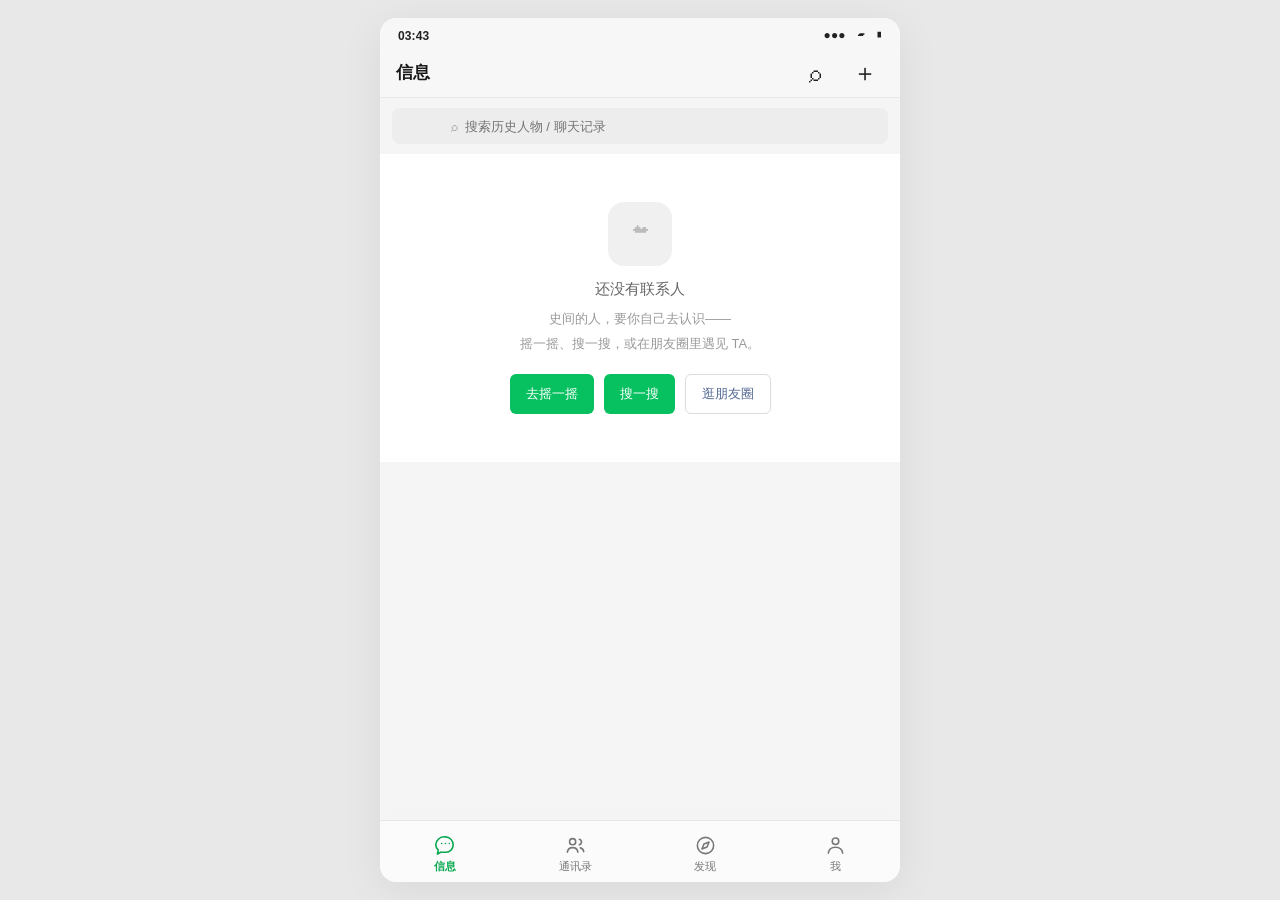
<file: index.html>
<!doctype html>
<html lang="zh-CN">
<head>
<meta charset="utf-8"><meta name="viewport" content="width=device-width,initial-scale=1,maximum-scale=1,user-scalable=no">
<title>史间 · 信息式历史社交</title>
<link rel="stylesheet" href="css/styles.css?v=5.9">
</head>
<body>
<div class="phone">
 <div class="status"><span id="statusTime">19:08</span><span>●●●　▰　▮</span></div>
 <header class="top" id="topbar"><div class="left"><button class="back hidden" id="backBtn">‹</button><h1 id="topTitle">信息</h1></div><div class="right"><button class="top-action" id="topSearch" aria-label="搜索">⌕</button><button class="top-action" id="topPlus" aria-label="更多">＋</button></div></header>
 <section class="page active" id="page-wechat">
  <div class="searchbar" id="chatSearch"><span>⌕ </span><input id="searchChats" placeholder="搜索历史人物 / 聊天记录"></div>
  <div class="list" id="chatList"></div>
 </section>
 <section class="page" id="page-contacts">
  <div class="searchbar"><span>⌕ </span><input id="searchContacts" placeholder="搜索名人"></div>
  <div class="list">
   <div class="row" data-open-person="new"><div class="tool-icon">＋</div><div class="row-main"><div class="row-title">新的朋友 <i class="tab-badge hidden" id="friendRequestBadge"></i></div><div class="row-preview">查看添加申请与时空校验</div></div></div>
   <div class="section-label">跨越千年的通讯录</div>
   <div id="contactList"></div>
  </div>
 </section>
 <section class="page" id="page-discover">
  <div class="list tools-list">
   <div class="row" id="openMoments"><div class="tool-icon" style="background:#e4f1e6;color:#38965c">◉</div><div class="row-main"><div class="row-title">朋友圈 <span style="color:#aaa">›</span></div><div class="row-preview">拖动时间轴，或按播放键穿越</div></div></div>
   <div class="row" id="openShake"><div class="tool-icon" style="background:#f4ead6;color:#a17d3e">↔</div><div class="row-main"><div class="row-title">摇一摇 <span style="color:#aaa">›</span></div></div></div>
   <div class="row" id="openNearby"><div class="tool-icon" style="background:#e9e4f4;color:#7560a8">◎</div><div class="row-main"><div class="row-title">附近 <span style="color:#aaa">›</span></div><div class="row-preview">在这片土地上遇见故人</div></div></div>
  </div>
 </section>
 <section class="page" id="page-me">
  <div class="contact-head"><div class="avatar av-me" id="meAvatar">佚</div><div class="me-identity"><h2 id="meTitle">穿越者</h2><p id="meSub">未登录</p></div><button class="me-auth-button" id="meAuthButton">注册/登录</button></div>
  <div class="list" style="margin-top:10px">
   <div class="row" id="meLogin"><div class="tool-icon">✎</div><div class="row-main"><div class="row-title">编辑资料 <span style="color:#aaa">›</span></div><div class="row-preview">修改昵称、头像和个性签名</div></div></div>
   <div class="row" id="translationSetting"><div class="tool-icon">译</div><div class="row-main"><div class="row-title">自动翻译</div><div class="row-preview">朋友圈译文默认展开，地点显示古今对应名称</div></div><label class="switch"><input id="autoTranslateToggle" type="checkbox"><span></span></label></div>
   <div class="row" id="meAbout"><div class="tool-icon">ⓘ</div><div class="row-main"><div class="row-title">关于史间 <span style="color:#aaa">›</span></div><div class="row-preview">史料、演绎与想象力的边界</div></div></div>
  </div>
 </section>
 <section class="page" id="page-profile-edit">
  <div class="tool-detail login-panel" style="margin-top:0"><h3>编辑资料</h3><label>账号 ID（用于登录，不可修改）</label><input id="profileAccountId" readonly><label>昵称（用于剧情和“我”页面展示）</label><input id="profileName" maxlength="20"><label>头像</label><input id="profileAvatar" maxlength="2" placeholder="输入一个字"><label>个性签名</label><input id="profileSignature" maxlength="60"><button class="primary" id="profileSave">保存</button></div>
 </section>
 <section class="page" id="page-login">
  <div class="tool-detail login-panel" style="margin-top:0"><h3>登录史间</h3><p class="login-note">使用自定义用户名和密码，不需要邮箱。</p><label>用户名</label><input id="authUsername" autocomplete="username" placeholder="3—32 位字母、数字或下划线"><label>密码</label><input id="authPassword" type="password" autocomplete="current-password" placeholder="至少 6 位"><button class="primary" id="authSubmit">登录</button><div class="login-hint">未注册将自动注册并登录</div><div class="hint" id="authStatus">当前未登录</div></div>
 </section>
 <section class="page" id="page-moments">
  <div class="moments-cover"><div><div class="cover-title">朋友圈</div><div class="cover-sub" id="momentsCoverSub">北宋 · 元丰五年 · 1082</div></div><div class="cover-right" id="momentsCoverAvatar">佚</div></div>
  <div class="era-chips" id="eraChips"></div>
  <div class="date-strip" id="momentBar">
   <button id="stationPrev" class="rail-step" aria-label="上一站" title="上一站">‹</button>
   <button id="momentPlay" class="play-btn" title="20 秒内纵览各朝代代表朋友圈">▶ 20秒纵览</button>
   <button id="stationNext" class="rail-step" aria-label="下一站" title="下一站">›</button>
   <span id="momentDateLabel">1082 年 · 北宋</span>
   <button id="momentPickDate">选日期</button>
  </div>
  <div class="time-rail" id="timeRail"><div class="rail-window"><div class="rail-track"></div><div class="rail-playhead"></div></div><div class="rail-hint">圆点＝朋友圈或史实驿站 · 纵览只播朋友圈代表点</div></div>
  <div class="moment-list" id="momentsList"></div>
 </section>
 <section class="page" id="page-timeline">
  <div class="tool-detail" style="margin-top:0"><h3>历史年轮</h3><p style="margin:0;color:#888;font-size:13px">先选一个时代，再挑个日子；也可以回到朋友圈直接拖动时间轴或按播放。</p><div class="field"><label>时代</label><select id="timelineEra"></select></div><div class="field"><label>年份</label><select id="timelineYear"></select></div><div class="field"><label>月份</label><select id="timelineMonth"></select></div><div class="field"><label>日期</label><select id="timelineDay"></select></div><button class="primary" id="applyTimeline">穿越到这里</button></div>
  <div class="tool-detail" id="timelineEvents"></div>
 </section>
 <section class="page" id="page-person">
  <div class="contact-head"><div class="avatar av-su" id="personAvatar">苏</div><div><h2 id="personName">苏轼</h2><p id="personMeta">文人 · 黄州（演示资料）</p></div></div>
  <div class="contact-actions"><button id="personMessage">发消息</button><button id="personAdd">添加到通讯录</button></div>
  <div class="profile-moments"><button class="secondary" id="personMoments" style="width:100%">查看对方的朋友圈　›</button></div>
  <div class="profile-block"><div class="profile-line"><span>人物简介</span><span id="personBio">北宋文人，黄州时期留下大量作品。</span></div><div class="profile-line"><span>关系</span><span id="personRelations">友人：黄庭坚、佛印（需核验具体时间）</span></div><div class="profile-line"><span>时空状态</span><span id="personStatus">当前日期下待核验</span></div><div class="profile-line"><span>资料来源</span><span id="personBooks">演示档案</span></div></div>
 </section>
 <section class="page" id="page-profilemoments">
  <div class="moments-cover"><div><div class="cover-title" id="profileMomentsTitle">个人朋友圈</div><div class="cover-sub" id="profileMomentsSub">TA 留在各个年份的动态</div></div></div>
  <div class="moment-list" id="profileMomentsList"></div>
</section>
 <section class="page" id="page-chat">
  <div class="fanfic-bar" id="fanficBar"></div>
  <div class="chat-body" id="chatBody"></div>
  <div class="chat-compose"><button class="secondary" id="chatMore">＋</button><input id="chatText" placeholder="输入消息……"><button id="chatSend">发送</button></div>
 <div class="more-sheet hidden" id="moreSheet">
  <button class="more-item" id="moreCall"><span class="mi">✦</span><span>时空连线<small>剧情 · 视频通话</small></span></button>
  <button class="more-item" id="morePat"><span class="mi">☺</span><span>拍一拍<small>打个招呼</small></span></button>
 </div>
 <div class="call-picker hidden" id="callPicker">
  <div class="cp-head"><div class="avatar" id="cpAvatar">项</div><div class="cp-title"><b id="cpName">项羽</b><span id="cpSub">时空连线 · 0/4</span></div><button class="cp-close" id="cpClose">✕</button></div>
  <div class="cp-list" id="cpList"></div>
 </div>
 <div class="call-overlay hidden" id="callOverlay">
  <div class="co-video" id="coVideo">
   <div class="co-bg" id="coBg"></div>
   <button class="co-auto" id="coAuto" aria-label="自动播放开关">自动播放：开</button>
   <button class="co-voice" id="coVoice" aria-label="语音朗读开关">🔇</button>
   <div class="co-fig"><div class="call-avatar" id="coAvatar">项</div><div class="call-shadow"></div></div>
   <div class="co-status"><span class="dot"></span><span id="coStatus">呼叫中…</span></div>
   <button class="co-hangup hidden" id="coHangup">挂断</button>
   <button class="co-accept" id="coAccept"><span>✦</span>接听</button>
  </div>
  <div class="co-subs">
   <div class="co-speaker" id="coSpeaker"></div>
   <div class="co-line" id="coLine"></div>
   <div class="co-choices" id="coChoices"></div>
   <div class="co-actions" id="coActions"></div>
   <button class="co-review" id="coReview">回顾剧情</button>
   <div class="co-hint" id="coHint">点击屏幕继续</div>
  </div>
 </div>
 </section>
 <section class="page" id="page-translator">
  <div class="tool-detail" style="margin-top:0"><h3>翻译</h3><p style="font-size:12px;color:#999;margin-top:-3px">不只是翻译——是替他把没说出口的心思，用今天的话讲白。</p><div class="field"><label>文言文 / 古人动态</label><textarea id="translateInput">人生如逆旅，我亦是行人。</textarea></div><button class="primary" id="translateBtn">翻译一下</button><div id="translateOutput" class="tool-detail hidden" style="margin:14px 0 0;background:#fff7e8"></div><div class="hint">译文来自本地对照表（data/translations.js）；接入 AI Agent 后可整句动态翻译。</div></div>
 </section>
 <section class="page" id="page-add">
  <div class="tool-detail" style="margin-top:0"><h3>添加名人</h3><p style="font-size:13px;color:#888">想认识谁？先提交申请，再检查 TA 是否活在这个时空。</p><div class="field"><label>人物姓名</label><input id="addName" placeholder="例如：欧阳修"></div><div class="field"><label>希望出现的年份</label><input id="addYear" value="1082"></div><div class="field"><label>为什么想添加 TA？</label><textarea id="addReason" placeholder="想看他发动态，或者想跟他聊聊……"></textarea></div><button class="primary" id="submitAdd">提交好友申请</button><div id="addResult" class="hint"></div></div>
 </section>
 <section class="page" id="page-newfriends"><div class="tool-detail" style="margin-top:0"><h3>新的朋友</h3><div id="requests"><p style="font-size:13px;color:#999">暂时没有新的好友申请。</p></div></div></section>
 <section class="page" id="page-shake"><div class="shake-panel"><div class="shake-circle">↔</div><h2 style="font-size:20px;font-weight:500;margin:0 0 8px">摇一摇，遇见同一时空的人</h2><p style="font-size:13px;color:#999;line-height:1.8;max-width:270px">只会遇见当前年份在世的人。也许是一位旧友，也许什么都不会发生。</p><button class="primary" id="shakeNow" style="margin-top:14px;padding:12px 30px">摇一摇</button><div id="shakeResult" style="margin-top:18px;font-size:14px"></div></div></section>
 <section class="page" id="page-nearby"><div class="nearby-head"><div class="nearby-selects"><select id="nearbyProvince"><option value="河南省">河南省</option><option value="陕西省">陕西省</option><option value="山东省">山东省</option><option value="江苏省">江苏省</option><option value="浙江省">浙江省</option></select><select id="nearbyCity"><option value="洛阳市">洛阳市</option></select><select id="nearbyDistrict"><option value="洛龙区">洛龙区</option></select></div><button id="nearbyFilterButton">筛选</button></div><div class="nearby-meta" id="nearbyMeta">按朋友圈当前年份 · 公元 1082 年</div><div class="nearby-map" id="nearbyMap"><div class="nearby-center">你</div><div class="nearby-orbit orbit-a"></div><div class="nearby-orbit orbit-b"></div><div id="nearbyNodes"></div></div><button class="primary nearby-search" id="nearbySearch">搜寻</button><div class="nearby-hint" id="nearbyHint">请选择省、市、区后搜寻附近人物</div></section>
 <div class="nearby-filter-modal hidden" id="nearbyFilterModal"><div class="nearby-filter-card"><h3>附近人物筛选</h3><label>时间范围<select id="nearbyTimeFilter"><option value="current">当前朋友圈年份</option><option value="around">前后十年</option><option value="all">不限制年份</option></select></label><label>地点关系<select id="nearbyRelationFilter"><option value="all">全部关系</option><option value="birth">出生地/籍贯</option><option value="residence">长期居住/任职</option><option value="travel">游历/事件</option></select></label><div class="nearby-filter-actions"><button class="secondary" id="nearbyFilterReset">重置</button><button class="primary" id="nearbyFilterApply">应用筛选</button></div></div></div>
 <section class="page" id="page-about"><div class="tool-detail" style="margin-top:0"><h3>关于史间</h3><p>史间是一个历史社交网络概念原型。它用微信式界面承载历史人物动态、聊天与互动剧情。</p><p>《史记》相关动态与大事依据中华书局点校本通行文本整理；北宋部分为演绎演示。系年凡例在每条动态下方标注：<b>原文系年</b>（史有明文）、<b>传统系年</b>（学界通行说法）、<b>演绎</b>（创作）。</p><p>数据与界面完全分离：内容在 <b>data/</b> 目录（人物、动态、大事、对话、白话对照），界面在 index.html 与 js/。数据层提供统一适配器接口（js/store.js 的 useAdapter），未来可无缝接入 AI Agent 动态生成内容。</p></div></section>
 <nav class="tabbar" id="tabbar">
  <button class="tab active" data-tab="wechat"><span class="ico"><svg viewBox="0 0 24 24" aria-hidden="true"><path d="M20 11.5a7.5 7.5 0 0 1-7.5 7.5H7l-3.5 2 1-4.1A7.4 7.4 0 0 1 4.5 5.5 8.2 8.2 0 0 1 12 3c4.4 0 8 3.8 8 8.5Z"/><path d="M8 10h.01M12 10h.01M16 10h.01" stroke-linecap="round"/></svg></span><span>信息<i class="tab-badge hidden" id="wechatUnreadBadge"></i></button>
  <button class="tab" data-tab="contacts"><span class="ico"><svg viewBox="0 0 24 24" aria-hidden="true"><circle cx="9" cy="8" r="3.2"/><path d="M3.5 19c.4-3.1 2.4-4.8 5.5-4.8s5.1 1.7 5.5 4.8M16 5.5a3 3 0 0 1 0 5.8M17 14.5c2.1.4 3.3 1.9 3.6 4" stroke-linecap="round"/></svg></span><span>通讯录</span></button>
  <button class="tab" data-tab="discover"><span class="ico"><svg viewBox="0 0 24 24" aria-hidden="true"><circle cx="12" cy="12" r="8.5"/><path d="m15.7 8.3-2.1 5.3-5.3 2.1 2.1-5.3 5.3-2.1Z" stroke-linejoin="round"/></svg></span><span>发现</span></button>
  <button class="tab" data-tab="me"><span class="ico"><svg viewBox="0 0 24 24" aria-hidden="true"><circle cx="12" cy="7.5" r="3.4"/><path d="M4.5 20c.5-4 3.1-6.1 7.5-6.1s7 2.1 7.5 6.1" stroke-linecap="round"/></svg></span><span>我</span></button>
 </nav>
</div>
<div class="toast" id="toast"></div>
<script src="data/meta.js?v=5.4"></script>
<script src="data/people.js?v=6.1"></script>
<script src="data/locations.js?v=3"></script>
<script src="data/character_responses.js?v=3"></script>
<script src="data/moments.js?v=6.2"></script>
<script src="data/events.js?v=5.3"></script>
<script src="data/chats.js?v=6.1"></script>
<script src="data/translations.js?v=6.2"></script>
<script src="data/storycalls.js?v=6.8"></script>
<script src="data/fanfics.js?v=5.3"></script>
<script src="js/store.js?v=5.7"></script>
<script src="js/timeline.js?v=5.3"></script>
<script src="js/voice.js?v=5.3"></script>
<div class="confirm-modal hidden" id="logoutModal" style="display:none" role="dialog" aria-modal="true" aria-labelledby="logoutTitle"><div class="confirm-card"><h3 id="logoutTitle">退出登录</h3><p>确定退出当前账号吗？</p><div class="confirm-actions"><button class="secondary" id="logoutCancel">取消</button><button class="danger" id="logoutConfirm">退出</button></div></div></div>
<div class="confirm-modal hidden" id="deleteFriendModal" style="display:none" role="dialog" aria-modal="true" aria-labelledby="deleteFriendTitle"><div class="confirm-card"><h3 id="deleteFriendTitle">删除好友</h3><p>确定删除好友“<span id="deleteFriendName"></span>”吗？删除后需要重新申请才能恢复好友关系。</p><div class="confirm-actions"><button class="secondary" id="deleteFriendCancel">取消</button><button class="danger" id="deleteFriendConfirm">删除</button></div></div></div>
<script src="js/auth.js?v=3"></script>
<script src="js/app.js?v=6.4"></script>
</body></html>
</file>
<file: css/styles.css>
:root{--green:#07c160;--bg:#ededed;--text:#191919;--sub:#999;--line:#e7e7e7;--white:#fff;--nav:#f7f7f7}
*{box-sizing:border-box}body{margin:0;background:#e5e5e5;color:var(--text);font-family:-apple-system,BlinkMacSystemFont,"Helvetica Neue","PingFang SC","Microsoft YaHei",sans-serif}button,input,textarea{font:inherit}button{cursor:pointer;border:0}
.phone{width:100%;max-width:520px;height:100dvh;background:var(--bg);margin:0 auto;position:relative;box-shadow:0 0 40px #00012;overflow:hidden;display:flex;flex-direction:column}
.status{height:28px;padding:5px 16px 0;background:#ededed;font-size:12px;display:flex;justify-content:space-between;align-items:center;flex:none}
.top{height:48px;background:#ededed;display:flex;align-items:center;justify-content:space-between;padding:0 15px;border-bottom:1px solid #ddd;position:relative;flex:none;z-index:5}
.top h1{font-size:17px;font-weight:600;margin:0}.top .top-action{background:transparent;font-size:24px;padding:0 2px;color:#202020}.top .back{font-size:22px;background:transparent;padding:0 8px 0 0}.top .left,.top .right{display:flex;align-items:center;gap:12px}
.page{display:none;flex:1;min-height:0;overflow-y:auto;background:#f5f5f5}.page.active{display:block}.tabbar{flex:none;height:62px;background:#fafafa;border-top:1px solid #d7d7d7;display:grid;grid-template-columns:repeat(4,1fr);z-index:10;padding-bottom:env(safe-area-inset-bottom)}
.tab{background:transparent;display:flex;flex-direction:column;align-items:center;justify-content:center;gap:3px;color:#666;font-size:10px}.tab .ico{font-size:22px;line-height:23px;filter:grayscale(1)}.tab.active{color:var(--green)}.tab.active .ico{filter:none}
.list{background:#fff}.row{display:flex;align-items:center;gap:11px;padding:11px 14px;background:#fff;min-height:70px;position:relative}.row:after{content:"";height:1px;background:var(--line);position:absolute;bottom:0;left:72px;right:0}.row:last-child:after{display:none}.avatar{width:48px;height:48px;flex:0 0 48px;border-radius:5px;background:#e8dfd0;color:#6a563c;display:grid;place-items:center;font-size:21px;font-weight:600;position:relative}.avatar.round{border-radius:50%}
.av-su{background:#e6dcc8;color:#78613d}.av-huang{background:#dce9df;color:#547960}.av-wang{background:#eadbd5;color:#8c6154}.av-li{background:#e0e2f0;color:#626991}.av-me{background:#d9e7e9;color:#527a80}
.av-zhu{background:#dfe3ea;color:#4f5b7a}.av-tao{background:#e8e4d2;color:#6e6a42}.av-libai{background:#eae2e6;color:#7a5566}.av-dufu{background:#e2ddd6;color:#6b5f50}
.av-guanzhong{background:#dde8dc;color:#496d4e}.av-yanying{background:#ede2cf;color:#775c36}.av-sunwu{background:#dce2df;color:#496158}.av-wuqi{background:#e4d9d5;color:#7a4f43}.av-qinshihuang{background:#ddd9d1;color:#4d4941}.av-weiqing{background:#d9e4ea;color:#436577}.av-banchao{background:#e2dfd2;color:#68603e}.av-banzhao{background:#e8dce5;color:#75536b}.av-caiwenji{background:#e8e1d4;color:#735f42}.av-caocao{background:#dcdde4;color:#4d526b}.av-xiean{background:#e1e7df;color:#536950}.av-simaguang{background:#e5dfd6;color:#695a49}
.row-main{flex:1;min-width:0;align-self:stretch;display:flex;flex-direction:column;justify-content:center}.row-title{font-size:16px;display:flex;justify-content:space-between;align-items:center;gap:8px}.row-preview{font-size:13px;color:#999;white-space:nowrap;overflow:hidden;text-overflow:ellipsis;margin-top:6px}.row-time{font-size:10px;color:#b2b2b2;font-weight:400;white-space:nowrap}.section-label{padding:7px 15px;background:#f5f5f5;color:#888;font-size:12px}
.searchbar{margin:9px 12px;padding:8px;border-radius:5px;background:#fff;color:#999;text-align:center;font-size:13px}.searchbar input{border:0;background:transparent;text-align:center;outline:0;width:75%;font-size:13px}
.contact-head{padding:20px 16px;background:#fff;display:flex;gap:14px;align-items:center}.contact-head .avatar{width:66px;height:66px;flex-basis:66px;font-size:28px}.contact-head h2{font-size:20px;margin:0 0 8px}.contact-head p{margin:0;color:#999;font-size:12px}.contact-actions{display:grid;grid-template-columns:1fr 1fr;gap:1px;background:#eee;margin-top:10px}.contact-actions button{padding:15px;background:#fff;color:#333;font-size:14px}.contact-actions button:first-child{color:var(--green)}
.profile-block{margin-top:10px;background:#fff;padding:15px;font-size:14px}.profile-line{display:flex;justify-content:space-between;gap:12px;padding:8px 0}.profile-line span:last-child{color:#999;text-align:right}
.moments-cover{height:220px;background:linear-gradient(135deg,#2a3542,#56616b);position:relative;color:#fff;display:flex;align-items:flex-end;padding:18px}.moments-cover:before{content:"";position:absolute;inset:0;background:radial-gradient(circle at 75% 15%,#d4c09b30,transparent 38%),linear-gradient(0deg,#121820b0,transparent)}.cover-title{position:relative;font-size:20px;font-weight:600;letter-spacing:1px}.cover-sub{position:relative;font-size:11px;color:#e1e1e1;margin-top:5px}.cover-right{position:absolute;right:18px;bottom:-24px;width:60px;height:60px;border:3px solid #fff;border-radius:6px;background:#dce8e3;color:#51775e;display:grid;place-items:center;font-size:25px;font-weight:bold;z-index:2}
.moment-list{padding-top:35px;background:#fff}.moment{display:flex;gap:11px;padding:16px 14px 17px;border-bottom:1px solid #f0f0f0}.moment .avatar{width:42px;height:42px;flex-basis:42px;font-size:18px}.moment-body{flex:1;min-width:0}.moment-name{font-size:15px;color:#576b95;font-weight:600}.moment-text{font-size:14px;line-height:1.75;margin:7px 0;color:#222;white-space:pre-wrap}.moment-note{font-size:11px;color:#aaa;line-height:1.6;background:#f7f7f7;padding:7px 9px;border-radius:3px}.moment-bottom{display:flex;justify-content:space-between;align-items:center;margin-top:10px;color:#aaa;font-size:11px}.moment-actions{background:#f4f4f5;color:#576b95;border-radius:3px;padding:5px 8px;font-size:12px}.os{display:none;background:#fff7e8;border:1px solid #f0e2c4;padding:10px;margin-top:8px;border-radius:4px;font-size:12px;line-height:1.7;color:#6d5d43}.os.show{display:block}.comments{display:none;background:#f7f7f7;margin-top:8px;padding:9px;font-size:12px;line-height:1.8;color:#576b95}.comments.show{display:block}.comment-line{padding:2px 0;cursor:pointer}.comment-line .comment-author{font-weight:600;color:#576b95}.comment-like{float:right;background:transparent;color:#576b95;font-size:12px;padding:0 4px}.comment-form{display:flex;gap:6px;margin-top:8px}.comment-form input{min-width:0;flex:1;border:1px solid #e1e1e1;background:white;padding:7px;border-radius:3px;font-size:12px}.comment-form button{background:#e6f5eb;color:#249653;border-radius:3px;padding:6px 9px;font-size:12px}.profile-moments{margin-top:10px;background:#fff;padding:14px}.moment-avatar{cursor:pointer}.system-note{font-size:11px;color:#999;text-align:center;margin:12px auto;padding:6px 10px;max-width:90%;line-height:1.6}.shake-panel{min-height:100%;background:#f5f5f5;display:flex;flex-direction:column;align-items:center;justify-content:center;padding:24px;text-align:center}.shake-circle{width:150px;height:150px;border-radius:50%;background:#e4f1e6;color:#2ca35c;display:grid;place-items:center;font-size:58px;margin-bottom:22px;border:1px solid #cde8d5}.profile-link{color:#576b95;cursor:pointer}
.date-strip{background:#fff;padding:13px 12px;display:flex;align-items:center;gap:8px;overflow:auto;border-bottom:1px solid #eee}.date-strip button{flex:0 0 auto;background:#f4f4f4;color:#777;padding:8px 10px;border-radius:4px;font-size:12px}.date-strip button.active{background:#e4f6eb;color:#07a84e}
.chat-header-person{display:flex;align-items:center;gap:9px}.chat-header-person .avatar{width:34px;height:34px;flex-basis:34px;font-size:15px}.chat-body{padding:15px;flex:1;min-height:0;overflow-y:auto;background:#ededed}.chat-time{text-align:center;color:#aaa;font-size:11px;margin:6px 0 17px}.msg{display:flex;gap:8px;margin:14px 0;align-items:flex-start}.msg.me{flex-direction:row-reverse}.msg .avatar{width:38px;height:38px;flex-basis:38px;font-size:16px}.bubble{background:#fff;padding:10px 11px;border-radius:4px;max-width:78%;font-size:14px;line-height:1.7;position:relative;white-space:pre-wrap;overflow-wrap:anywhere}.msg.me .bubble{background:#95ec69}.bubble:before{content:"";position:absolute;left:-5px;top:12px;border-width:5px 5px 5px 0;border-style:solid;border-color:transparent #fff transparent transparent}.msg.me .bubble:before{left:auto;right:-5px;border-width:5px 0 5px 5px;border-color:transparent transparent transparent #95ec69}.story-choices{display:flex;flex-direction:column;gap:8px;padding:10px 0}.story-choices button{background:#fff;border:1px solid #d9e7dc;border-radius:5px;padding:11px;text-align:left;font-size:13px;color:#39724d}.chat-compose{flex:none;display:flex;gap:8px;align-items:center;padding:9px 10px;background:#f7f7f7;border-top:1px solid #ddd}.chat-compose input{flex:1;min-width:0;border:0;background:#fff;border-radius:5px;padding:10px}.chat-compose button{background:#07c160;color:#fff;padding:10px 13px;border-radius:5px;font-size:13px}
.tools-list .row{min-height:58px}.tool-icon{width:38px;height:38px;flex-basis:38px;background:#f0f0f0;border-radius:6px;display:grid;place-items:center;font-size:19px}.tool-detail{background:#fff;padding:17px;margin-top:10px;line-height:1.8;font-size:14px}.tool-detail h3{font-size:16px;margin:0 0 10px}.primary{background:#07c160;color:white;border-radius:5px;padding:10px 14px}.secondary{background:#f2f2f2;color:#555;border-radius:5px;padding:10px 14px}.field{margin:13px 0}.field label{display:block;color:#888;font-size:12px;margin-bottom:6px}.field input,.field textarea,.field select{width:100%;border:1px solid #ddd;border-radius:5px;padding:10px;background:#fff}.field textarea{min-height:80px;resize:vertical}.hint{font-size:11px;color:#aaa;line-height:1.7;margin-top:10px}.toast{position:fixed;z-index:40;bottom:80px;left:50%;transform:translateX(-50%);background:#333d;color:white;padding:10px 15px;border-radius:5px;font-size:13px;opacity:0;transition:.2s;pointer-events:none;max-width:90%;text-align:center}.toast.show{opacity:1}.hidden{display:none!important}
@media(min-width:700px){body{padding:18px 0}.phone{height:calc(100vh - 36px);border-radius:16px;overflow:hidden}.status{border-radius:16px 16px 0 0}.tabbar{border-radius:0 0 16px 16px}}
@media(max-width:370px){.top h1{font-size:16px}.date-head strong{font-size:14px}.row{gap:9px;padding:10px}.avatar{width:44px;height:44px;flex-basis:44px}}

/* UX refinement pass: quiet hierarchy, generous touch targets, consistent navigation */
:root{--green:#07c160;--bg:#f4f4f4;--text:#191919;--sub:#8b8b8b;--line:#ededed;--white:#fff;--nav:#fbfbfb;--accent-soft:#e8f6ed}
html{background:#e8e8e8;scroll-behavior:smooth}body{background:#e8e8e8;-webkit-font-smoothing:antialiased;text-rendering:optimizeLegibility;-webkit-tap-highlight-color:transparent}
button{min-height:40px;transition:background-color .16s ease,color .16s ease,transform .12s ease}button:active{transform:scale(.985)}button:focus-visible,input:focus-visible,textarea:focus-visible,select:focus-visible{outline:2px solid #07c160;outline-offset:2px}
.phone{background:#f5f5f5;box-shadow:0 8px 44px #00000012}
.status{height:30px;padding:5px 18px 0;background:#f7f7f7;color:#222;font-weight:600;letter-spacing:.1px}
.top{height:50px;padding:0 16px;background:#f7f7f7;border-bottom:1px solid #e9e9e9;backdrop-filter:saturate(1.1);z-index:20}
.top h1{font-size:17px;letter-spacing:.1px}.top .top-action{width:38px;height:40px;border-radius:50%;display:grid;place-items:center;font-size:24px}.top .top-action:active{background:#e8e8e8}.top .back{min-width:36px;height:40px;font-size:28px;color:#262626;padding:0 8px 0 0}
.page{background:#f5f5f5;animation:page-in .16s ease-out}.page.active{display:block}#page-chat.active{display:flex;flex-direction:column;overflow:hidden}@keyframes page-in{from{opacity:.65}to{opacity:1}}
.tabbar{height:calc(62px + env(safe-area-inset-bottom));padding:4px 0 env(safe-area-inset-bottom);background:rgba(251,251,251,.98);border-top:1px solid #e7e7e7;box-shadow:0 -3px 14px #00000003;z-index:30}
.tab{min-height:52px;gap:2px;color:#777;font-size:11px;font-weight:400}.tab .ico{font-size:22px;line-height:24px;filter:grayscale(1);transition:color .15s ease}.tab .ico svg{width:23px;height:23px;stroke:currentColor;fill:none;stroke-width:1.65;stroke-linecap:round;stroke-linejoin:round;display:block}.tab.active{color:#07a84f;font-weight:600}.tab.active .ico{filter:none}
.searchbar{margin:10px 12px;padding:0 12px;height:36px;border:1px solid #eeeeee;border-radius:7px;background:#ededed;display:flex;align-items:center;justify-content:center;gap:5px;color:#999}.searchbar input{width:auto;flex:0 1 78%;height:34px;text-align:left;font-size:13px}.searchbar:focus-within{background:#fff;border-color:#cdebd8}
.list{background:#fff}.row{min-height:72px;padding:12px 16px;gap:12px}.row:after{left:76px;background:#f0f0f0}.row-title{font-size:15px;line-height:1.45}.row-preview{font-size:12px;line-height:1.45;margin-top:4px;color:#999}.row-time{font-size:11px}.avatar{box-shadow:inset 0 0 0 1px #00000004}.section-label{padding:9px 16px;font-size:12px;color:#8a8a8a}
.contact-head{padding:22px 18px;background:#fff;gap:15px}.contact-head h2{font-size:20px;letter-spacing:.1px}.contact-head p{font-size:12px;line-height:1.6}.contact-actions{margin-top:10px;gap:1px}.contact-actions button{min-height:50px;padding:13px 10px;font-size:14px}.profile-block{padding:16px 18px;border-radius:0}.profile-line{padding:11px 0;line-height:1.55;border-bottom:1px solid #f3f3f3}.profile-line:last-child{border-bottom:0}.profile-line span:first-child{color:#555;flex:0 0 82px}.profile-line span:last-child{color:#888}
.moments-cover{height:184px;padding:18px;background:linear-gradient(145deg,#27323a,#59645e 72%,#8a8c7c);isolation:isolate}.moments-cover:before{z-index:-1;background:radial-gradient(circle at 76% 18%,#e4d1a640,transparent 33%),linear-gradient(0deg,#10151bb8,transparent 70%)}.cover-title{font-size:20px;letter-spacing:.5px}.cover-sub{font-size:12px;line-height:1.5;margin-top:7px;color:#e7e7e7}.cover-right{width:58px;height:58px;bottom:-22px;right:18px;border-radius:7px;box-shadow:0 2px 7px #0000000a}
.date-strip{position:relative;background:#fff;padding:10px 12px;gap:7px;min-height:54px}.date-strip button{min-height:36px;padding:7px 10px;border:1px solid #eee;background:#f7f7f7;border-radius:6px;font-size:12px;color:#555}.date-strip button:active,.date-strip button.active{background:#e7f6ec;color:#078e43;border-color:#d9f0e1}.date-strip span{flex:1;min-width:max-content;text-align:center}
.moment-list{padding-top:30px}.moment{gap:11px;padding:17px 14px 18px;border-bottom:1px solid #f0f0f0;background:#fff}.moment .avatar{width:42px;height:42px;flex-basis:42px}.moment-name{font-size:15px;line-height:1.5;color:#576b95}.moment-text{font-size:14px;line-height:1.8;margin:7px 0 9px;color:#252525;letter-spacing:.05px}.moment-note{display:inline-block;max-width:100%;font-size:11px;color:#9a9a9a;background:#f8f8f8;padding:4px 7px;border-radius:4px;line-height:1.5}.moment-bottom{margin-top:11px;font-size:11px}.moment-actions{min-width:34px;min-height:32px;background:#f3f3f3;border-radius:5px}.comments{margin-top:9px;padding:10px;border-radius:5px;background:#f6f6f6;line-height:1.9}.comment-line{padding:3px 0;min-height:28px}.comment-like{min-width:32px;min-height:30px;padding:2px 5px}.comment-form{gap:7px;margin-top:10px}.comment-form input{min-height:38px;padding:8px 10px;border-radius:5px}.comment-form button{min-height:38px;padding:7px 12px;border-radius:5px}.action{min-height:36px;background:transparent;border-radius:5px;padding:4px 7px;color:#576b95}.action:active{background:#eef0f2}.os{display:none}
.chat-body{padding:16px 13px;background:#ededed}.chat-time{margin:8px 0 18px}.msg{gap:9px;margin:16px 0}.msg .avatar{width:38px;height:38px;flex-basis:38px}.bubble{padding:10px 12px;border-radius:7px;line-height:1.75;font-size:14px;box-shadow:0 1px 1px #00000005}.msg.me .bubble{background:#95ec69}.chat-compose{min-height:60px;padding:9px 10px;gap:8px}.chat-compose input{min-height:40px;border-radius:7px;padding:10px 12px}.chat-compose button{min-height:40px;border-radius:6px}.story-choices button{min-height:44px;border-radius:7px;padding:11px 13px;line-height:1.5}
.tools-list .row{min-height:62px}.tool-icon{border-radius:8px;width:40px;height:40px;flex-basis:40px}.tool-detail{padding:19px 17px;line-height:1.8}.tool-detail h3{font-size:17px;margin-bottom:12px}.field{margin:16px 0}.field label{font-size:12px;margin-bottom:7px}.field input,.field textarea,.field select{min-height:42px;border:1px solid #e5e5e5;border-radius:7px;padding:10px 11px}.field textarea{min-height:88px}.primary,.secondary{min-height:42px;border-radius:7px;padding:10px 15px}.primary{box-shadow:0 1px 2px #0000000a}.hint{font-size:12px;line-height:1.75}.toast{bottom:calc(82px + env(safe-area-inset-bottom));border-radius:8px;padding:11px 15px;box-shadow:0 4px 18px #0002}
.empty{padding:35px 16px;text-align:center;color:#999;font-size:13px;background:#fff}
@media(min-width:700px){body{padding:18px 0}.phone{height:calc(100vh - 36px);border-radius:16px;overflow:hidden}.status{border-radius:16px 16px 0 0}.tabbar{border-radius:0 0 16px 16px}.page{min-height:0}}
@media(prefers-reduced-motion:reduce){*,*::before,*::after{animation-duration:.01ms!important;transition-duration:.01ms!important;scroll-behavior:auto!important}}

/* ===== 时空年轮组件（参考「历史年轮」App 的一年一年动态体验）===== */
.era-chips{display:flex;gap:7px;overflow-x:auto;padding:9px 12px;background:#fff;border-bottom:1px solid #eee;scrollbar-width:none;position:relative;z-index:2}
.era-chips::-webkit-scrollbar{display:none}
.era-chips button{flex:0 0 auto;background:#f6f2ea;color:#7a6845;border:1px solid #eadfc6;padding:5px 12px;border-radius:14px;font-size:12px;min-height:30px}
.era-chips button.active{background:#efe3c6;color:#5d4b23;border-color:#d9c891;font-weight:600}
.date-strip .rail-step{min-width:36px;justify-content:center;display:grid;place-items:center;font-size:17px}
.date-strip .play-btn{background:#07a84e;color:#fff;border-radius:16px;padding:6px 15px;font-size:12px;border-color:#07a84e;min-height:34px}
.date-strip .play-btn.playing{background:#3c4852;border-color:#3c4852}
.moment-list.playback-change{animation:playback-change .55s ease}
@keyframes playback-change{0%{background:#dff5e6;box-shadow:inset 0 4px #07a84e}100%{background:#fff;box-shadow:inset 0 0 transparent}}
.time-rail{background:#fdfbf6;border-bottom:1px solid #eee;position:relative;z-index:2}
.rail-window{position:relative;height:62px;overflow:hidden;touch-action:none;cursor:grab;user-select:none;-webkit-user-select:none}
.rail-window:active{cursor:grabbing}
.rail-track{position:absolute;top:0;left:0;height:100%;width:100%;will-change:transform}
.rail-tick{position:absolute;bottom:9px;width:1px;height:8px;background:#e0d8c4}
.rail-tick.major{height:15px;background:#c9bda3}
.rail-label{position:absolute;top:3px;transform:translateX(-50%);font-size:9px;color:#b3a98f;white-space:nowrap;pointer-events:none}
.rail-dot{position:absolute;top:34px;width:9px;height:9px;margin:-4.5px 0 0 -4.5px;border-radius:50%;background:#ddd2b8;box-shadow:0 0 0 2px #f2ecdc;cursor:pointer;pointer-events:auto}
.rail-dot.has-posts{background:#b08d46}
.rail-dot.big{width:12px;height:12px;margin:-6px 0 0 -6px;background:#a17d3e;box-shadow:0 0 0 2px #ead9b4}
.rail-playhead{position:absolute;left:50%;top:0;bottom:0;width:2px;margin-left:-1px;background:#07a84e;pointer-events:none}
.rail-playhead:before{content:"";position:absolute;top:0;left:50%;transform:translateX(-50%);border:5px solid transparent;border-top:6px solid #07a84e}
.rail-hint{background:#fdfbf6;color:#b3a98f;font-size:10px;text-align:center;padding:0 0 5px;letter-spacing:.5px}
.year-context{margin:10px 14px 0;background:#faf6ec;border:1px solid #efe5cd;border-radius:8px;padding:10px 12px;font-size:12px;color:#6d5d43;line-height:1.8}
.year-context b{color:#a17d3e}
.year-context .ctx-src{display:block;color:#b3a98f;font-size:11px;margin-top:3px}
.year-note{margin:10px 14px 0;background:#eef4ee;border:1px solid #dceade;border-radius:8px;padding:9px 12px;font-size:12px;color:#4f7a5c;line-height:1.7}
.pm-year{display:flex;justify-content:space-between;align-items:center;padding:14px 16px 2px;font-weight:600;color:#a17d3e;font-size:14px}
.pm-year button{background:#f0e7d3;color:#7a6845;border-radius:5px;padding:4px 10px;font-size:11px;min-height:28px}
/* ---------- 角色空间：动态/剧情双模式 ---------- */
.pm-modes{display:flex;align-items:center;gap:8px;padding:10px 16px 0}
.pm-modes button{border:1px solid #ddd;background:#fff;color:#666;border-radius:14px;padding:4px 14px;font-size:13px;min-height:28px}
.pm-modes button.active{background:#3d3a34;border-color:#3d3a34;color:#f5efdd}
.story-hint{color:#a17d3e;font-size:12px}
.fanfic-badge{color:#b03a4a;font-size:12px;background:#fbe9ec;border:1px solid #eec3ca;border-radius:10px;padding:2px 8px;font-weight:400}
.story-progress{display:flex;align-items:center;gap:10px;padding:10px 16px;font-size:12px;color:#888}
.story-act{margin:12px 16px;padding:14px 12px;background:#fff;border:1px solid #eee;border-radius:12px}
.story-act.read{opacity:.78}
.story-act.locked{background:#f7f6f3}
.act-head{display:flex;align-items:center;gap:8px;font-size:14px}
.act-chip{background:#3d3a34;color:#f5efdd;border-radius:8px;padding:2px 8px;font-size:11px}
.act-years{margin-left:auto;color:#b2b2b2;font-size:11px}
.act-summary{font-size:13px;color:#777;line-height:1.8;margin:8px 0 4px}
.act-done{width:100%;margin-top:10px}
.act-done[disabled]{background:#eee;color:#999}
.act-lock{padding:14px 0;text-align:center;color:#b2a58c;font-size:13px}
.fanfic-bar{display:flex;align-items:center;gap:10px;padding:8px 14px;background:#fff7e8;border-bottom:1px solid #f0e2c4;font-size:12px;color:#7a6337}
.fanfic-bar button{margin-left:auto;background:#b03a4a;color:#fff;border:0;border-radius:8px;padding:5px 10px;font-size:12px;min-height:28px}

/* ---------- 时空连线：＋面板 → 集选择（底部弹层）→ 一屏通话 overlay ---------- */
.more-sheet{position:absolute;left:10px;right:10px;bottom:calc(72px + env(safe-area-inset-bottom));background:#fff;border-radius:14px;box-shadow:0 8px 30px rgba(0,0,0,.18);padding:6px;z-index:60}
.empty-guide{text-align:center;padding:48px 24px;color:#999}
.empty-guide .eg-face{width:64px;height:64px;margin:0 auto 14px;border-radius:16px;background:#f0f0f0;display:grid;place-items:center;font-size:30px;color:#bbb}
.empty-guide b{display:block;font-size:15px;color:#666;font-weight:500;margin-bottom:8px}
.empty-guide p{font-size:13px;line-height:1.9;margin:0 0 18px}
.eg-actions{display:flex;gap:10px;justify-content:center;flex-wrap:wrap}
.eg-actions button{background:#07c160;color:#fff;border-radius:6px;padding:10px 16px;font-size:13px}
.eg-actions button+button+button{background:#fff;color:#576b95;border:1px solid #dcdcdc}
.moment-lock{display:block;width:100%;text-align:left;background:#f7f6f2;border:1px dashed #e0d8c8;border-radius:8px;padding:14px 12px;font-size:14px;color:#8a8a8a;margin:7px 0 4px}
.moment-lock i{font-style:normal;color:#b0a98f;font-size:12px}
.row-badge{flex:none;align-self:center;background:#07c160;color:#fff;font-size:12px;border-radius:4px;padding:5px 10px}
.row.dim{opacity:.72}
.row.dim .avatar{filter:grayscale(1)}
.more-item{display:flex;align-items:center;gap:12px;width:100%;text-align:left;background:none;border:0;padding:12px;border-radius:10px;font-size:14px}
.more-item:active{background:#f5f5f5}
.more-item .mi{width:38px;height:38px;border-radius:9px;background:#eef6ee;color:#07c160;display:grid;place-items:center;font-size:17px;flex:0 0 38px}
.more-item small{display:block;color:#999;font-size:11px;margin-top:2px}
/* 集选择弹层（覆盖在聊天页上） */
.call-picker{position:absolute;left:0;right:0;bottom:0;z-index:70;background:#fff;border-radius:16px 16px 0 0;box-shadow:0 -10px 34px rgba(0,0,0,.22);max-height:74%;display:flex;flex-direction:column;animation:cp-up .22s ease-out;overflow:hidden}
@keyframes cp-up{from{transform:translateY(48px);opacity:.35}to{transform:none;opacity:1}}
.cp-head{display:flex;align-items:center;gap:12px;padding:15px 16px 12px;border-bottom:1px solid var(--line);flex:0 0 auto}
.cp-head .avatar{width:44px;height:44px;flex:0 0 44px;border-radius:50%;font-size:19px}
.cp-title{flex:1;min-width:0;display:flex;flex-direction:column}
.cp-title b{font-size:16px}
.cp-title span{font-size:12px;color:#999;margin-top:3px}
.cp-close{width:34px;height:34px;flex:0 0 34px;border-radius:50%;background:#f2f2f2;color:#666;font-size:14px;display:grid;place-items:center}
.cp-list{flex:1;overflow-y:auto;background:#fff;padding-bottom:env(safe-area-inset-bottom)}
.call-row .call-no{width:34px;height:34px;flex:0 0 34px;border-radius:50%;background:#eef6ee;color:#07c160;display:grid;place-items:center;font-weight:700;font-size:15px}
.call-row.locked{opacity:.55}
.call-row.locked .call-no{background:#f0f0f0;color:#aaa}
.call-ep{font-size:11px;color:#b03a4a;border:1px solid #e8c8cc;border-radius:4px;padding:1px 5px;margin-left:4px}
/* 通话 overlay：全屏盖在手机框上，随时可挂断退出 */
.call-overlay{position:absolute;inset:0;z-index:80;display:flex;flex-direction:column;background:#0e141d;animation:co-in .24s ease-out}
@keyframes co-in{from{opacity:0;transform:scale(1.02)}to{opacity:1;transform:none}}
.co-video{position:relative;flex:0 0 54%;min-height:250px;overflow:hidden;cursor:pointer}
.co-bg{position:absolute;inset:0;background-size:cover;background-position:center;opacity:.55;transition:opacity .4s}
.co-bg[data-img=""]{opacity:0}
.co-voice{position:absolute;top:14px;right:16px;width:34px;height:34px;border-radius:50%;background:rgba(0,0,0,.35);color:#fff;font-size:15px;display:grid;place-items:center;backdrop-filter:blur(4px);padding:0}
.co-voice.off{opacity:.55;filter:grayscale(1)}
.co-fig{position:absolute;inset:0;display:flex;flex-direction:column;align-items:center;justify-content:center;padding-bottom:34px;animation:callbreath 3.4s ease-in-out infinite}
.call-avatar{width:96px;height:96px;border-radius:50%;display:grid;place-items:center;font-size:44px;font-weight:700;background:#e8dfd0;color:#6a563c;border:3px solid rgba(255,255,255,.85);box-shadow:0 10px 26px rgba(0,0,0,.45)}
.call-shadow{width:70px;height:12px;border-radius:50%;background:rgba(0,0,0,.35);margin-top:10px}
@keyframes callbreath{0%,100%{transform:translateY(0) scale(1)}50%{transform:translateY(-6px) scale(1.025)}}
.co-status{position:absolute;top:14px;left:16px;display:flex;align-items:center;gap:7px;color:#fff;font-size:12px;background:rgba(0,0,0,.35);border-radius:20px;padding:5px 13px;backdrop-filter:blur(4px)}
.co-status .dot{width:8px;height:8px;border-radius:50%;background:#07c160;animation:blink 1.4s infinite}
@keyframes blink{0%,100%{opacity:1}50%{opacity:.25}}
.co-hangup,.co-accept{position:absolute;left:50%;transform:translateX(-50%);bottom:22px;border-radius:26px;padding:12px 32px;font-size:14px;color:#fff;letter-spacing:2px}
.co-hangup{background:rgba(226,66,66,.88)}
.co-accept{background:#07c160;box-shadow:0 6px 22px rgba(7,193,96,.45);animation:accept-pulse 1.6s infinite}
@keyframes accept-pulse{0%,100%{box-shadow:0 6px 22px rgba(7,193,96,.45)}50%{box-shadow:0 6px 30px rgba(7,193,96,.8)}}
/* 字幕区：点一句播一句，上一句消失（单句淡入） */
.co-subs{flex:1;display:flex;flex-direction:column;justify-content:flex-end;gap:8px;padding:16px 18px calc(18px + env(safe-area-inset-bottom));background:linear-gradient(180deg,#0e141d,#131c2a 45%,#17202f);color:#fff}
.co-speaker{font-size:12px;color:#d8c79a;letter-spacing:1px;min-height:18px}
.co-line{font-size:16px;line-height:1.9;letter-spacing:.3px;text-shadow:0 1px 8px rgba(0,0,0,.5);white-space:pre-wrap;min-height:60px}
.co-line.sys{font-size:13px;color:#9fb0c3;text-align:center;letter-spacing:1px;line-height:1.8}
.co-line.anim{animation:co-line-in .42s ease-out}
@keyframes co-line-in{from{opacity:0;transform:translateY(10px)}to{opacity:1;transform:none}}
.co-line .me-line{font-style:normal;color:#b8e6c5}
.co-choices{display:flex;flex-direction:column;gap:9px}
.co-choices button{background:rgba(255,255,255,.08);border:1px solid rgba(255,255,255,.28);color:#fff;border-radius:12px;padding:11px 14px;font-size:14px;text-align:left;backdrop-filter:blur(6px)}
.co-choices button:active{background:rgba(255,255,255,.18)}
.co-actions{display:flex;gap:10px}
.co-actions button{flex:1;background:#d8c79a;color:#2a2415;border-radius:10px;padding:11px;font-size:13px;font-weight:600}
.co-hint{font-size:11px;color:rgba(255,255,255,.42);text-align:center;min-height:16px}
/* 正式通话布局：一部手机一屏，接通后画面、剧情和控制栏同层展示。 */
.call-overlay{display:block;background:#0b111a}
.call-overlay .co-video{position:absolute;inset:0;width:100%;height:100%;min-height:0}
.call-overlay .co-bg{opacity:.72}
.call-overlay .co-fig{inset:13% 0 31%;padding-bottom:0}
.call-overlay .co-subs{position:absolute;z-index:4;left:16px;right:16px;bottom:86px;padding:0;background:none;display:block}
.call-overlay .co-line{min-height:0;padding:14px 16px;border:1px solid rgba(255,255,255,.22);border-radius:14px;background:rgba(13,20,31,.82);backdrop-filter:blur(9px)}
.co-auto{position:absolute;z-index:6;top:18px;right:58px;background:rgba(0,0,0,.35);border:0;border-radius:8px;color:#fff;font-size:11px;padding:6px 8px}
.co-review{display:none;position:absolute;z-index:6;right:16px;bottom:92px;border:1px solid rgba(255,255,255,.3);border-radius:8px;background:rgba(0,0,0,.38);color:#fff;padding:7px 9px;font-size:12px}
.co-review:not(.hidden){display:block}
.login-panel{padding:20px 16px}.login-panel label{display:block;font-size:12px;color:#777;margin:14px 0 5px}.login-panel input{display:block;width:100%;min-height:42px;border:1px solid #ddd;border-radius:7px;padding:10px;font-size:14px}.login-panel button{width:100%;margin-top:14px}
.me-identity{min-width:0;flex:1}.me-auth-button{flex:none;border:1px solid #07c160;border-radius:7px;background:#fff;color:#07c160;padding:8px 10px;font-size:12px}
.login-hint{text-align:center;color:#999;font-size:11px;margin-top:8px}
/* 来电先以当前页面顶部窄弹窗呈现，接听后才切换到整屏通话。 */
.call-overlay.call-incoming{inset:0;background:transparent;display:block;pointer-events:none}
.call-overlay.call-incoming .co-video{position:absolute;inset:12px 10px auto;height:72px;min-height:0;border-radius:15px;background:#182331f5;box-shadow:0 8px 24px rgba(0,0,0,.28);pointer-events:auto;z-index:4}
.call-overlay.call-incoming .co-bg,.call-overlay.call-incoming .co-fig,.call-overlay.call-incoming .co-subs,.call-overlay.call-incoming .co-voice,.call-overlay.call-incoming .co-auto,.call-overlay.call-incoming .co-hangup{display:none}
.call-overlay.call-incoming .co-status{top:12px;left:14px;right:100px;background:none;padding:0}
.call-overlay.call-incoming .co-accept{bottom:15px;left:auto;right:12px;transform:none;padding:9px 13px;font-size:12px;letter-spacing:0}
.call-overlay.call-incoming .co-review{display:none}
.system-note{text-align:center;font-size:12px;color:#8a7a5a;background:#faf6ec;border-radius:8px;padding:8px 10px;margin:10px 2px;line-height:1.6}
.system-note.annals{text-align:left;background:#f3f7f2;color:#3d4a3a;border:1px solid #dfe8dd}
.ev-row{display:flex;gap:10px;border-left:2px solid #d7c39c;padding:8px 0 8px 12px;margin:12px 0;font-size:13px;align-items:flex-start}
.ev-row>b{color:#a17d3e;flex:0 0 52px;line-height:1.7}
.ev-row .ev-title{font-weight:600;line-height:1.7}
.ev-row p{margin:2px 0;color:#777;font-size:12px;line-height:1.7}
.ev-row .ev-src{color:#b3a98f;font-size:11px}
.ev-row button{margin-left:auto;flex:0 0 auto;background:#f0e7d3;color:#7a6845;border-radius:5px;padding:5px 9px;font-size:12px;min-height:30px}
.moment{animation:moment-in .28s ease}
@keyframes moment-in{from{opacity:.3;transform:translateY(6px)}to{opacity:1;transform:none}}
.switch{margin-left:auto;display:flex;align-items:center}.switch input{display:none}.switch span{width:42px;height:24px;border-radius:20px;background:#ddd;position:relative}.switch span:after{content:'';position:absolute;width:20px;height:20px;left:2px;top:2px;background:#fff;border-radius:50%;transition:.2s}.switch input:checked+span{background:#07c160}.switch input:checked+span:after{left:20px}.nearby-head{display:flex;justify-content:space-between;padding:12px 14px;background:#fff;border-bottom:1px solid #eee}.nearby-head button{background:transparent;color:#576b95;font-size:14px}.nearby-meta{text-align:center;padding:8px;color:#999;font-size:11px;background:#fafafa}.nearby-map{height:450px;position:relative;overflow:hidden;background:radial-gradient(circle at 50% 50%,#f3ead8 0,#e7dfcf 48%,#d6d0c2 100%)}.nearby-map:before{content:'洛水　古道　山川';position:absolute;inset:0;color:#a99f8c;opacity:.35;display:grid;place-items:center;transform:rotate(-18deg);font-size:12px;letter-spacing:18px}.nearby-center{position:absolute;left:50%;top:50%;transform:translate(-50%,-50%);width:48px;height:48px;border-radius:50%;background:#fff;border:3px solid #a17d3e;color:#a17d3e;display:grid;place-items:center;z-index:3;box-shadow:0 2px 8px #0002}.nearby-orbit{position:absolute;left:50%;top:50%;transform:translate(-50%,-50%);border:1px dashed #a17d3e55;border-radius:50%}.orbit-a{width:180px;height:180px}.orbit-b{width:330px;height:330px}.nearby-node{position:absolute;z-index:4;transform:translate(-50%,-50%);background:transparent;color:#39454c;display:flex;flex-direction:column;align-items:center;font-size:11px}.nearby-node .avatar{width:38px;height:38px;border:2px solid #fff;box-shadow:0 2px 6px #0003}.nearby-node span{background:#fffddfdd;border-radius:4px;padding:2px 4px;white-space:nowrap}.nearby-node small{display:block;color:#8b8069;font-size:9px}.nearby-search{display:block;margin:14px auto 8px;padding:11px 42px}.nearby-hint{text-align:center;color:#999;font-size:11px;padding-bottom:14px}.comment-translate{border:0;background:transparent;color:#a17d3e;font-size:11px;padding:0 3px}.comment-translation{color:#8b8069;font-size:11px;background:#fffaf0;margin-top:3px;padding:3px 5px;border-radius:3px}
.cover-right{bottom:12px;box-shadow:0 2px 8px #0003}
.shake-circle.is-shaking{animation:shake-bounce .16s ease-in-out infinite alternate}.tab-badge{display:inline-block;width:8px;height:8px;border-radius:50%;background:#fa5151;vertical-align:top;margin-left:3px}.request-card{padding:12px 0;border-bottom:1px solid #eee}.request-actions{display:flex;gap:8px;margin-top:8px}.request-actions button{font-size:12px;padding:6px 10px;border-radius:5px}.request-status{color:#999;font-size:12px}@keyframes shake-bounce{from{transform:rotate(-7deg) translateX(-5px)}to{transform:rotate(7deg) translateX(5px)}}
.confirm-modal{position:fixed;inset:0;z-index:80;background:#0006;display:grid;place-items:center;padding:24px}.confirm-card{width:min(320px,90vw);background:#fff;border-radius:12px;padding:22px;box-shadow:0 12px 40px #0003}.confirm-card h3{margin:0 0 8px;font-size:17px}.confirm-card p{margin:0 0 20px;color:#666;font-size:14px}.confirm-actions{display:flex;justify-content:flex-end;gap:10px}.confirm-actions button{min-width:72px}.danger{background:#fa5151;color:#fff;border-radius:7px;padding:10px 15px}
.nearby-node .avatar{min-width:38px;min-height:38px;flex:0 0 38px;aspect-ratio:1/1;border-radius:50%;overflow:hidden}
.nearby-filter-modal{position:fixed;inset:0;z-index:70;background:#0006;display:grid;place-items:end center;padding:0 12px 18px}.nearby-filter-card{width:min(420px,100%);background:#fff;border-radius:14px;padding:18px}.nearby-filter-card h3{margin:0 0 14px}.nearby-filter-card label{display:block;color:#777;font-size:12px;margin:12px 0}.nearby-filter-card select{display:block;width:100%;margin-top:6px;padding:10px;border:1px solid #ddd;border-radius:7px;background:#fff}.nearby-filter-actions{display:flex;justify-content:flex-end;gap:8px;margin-top:16px}
.request-card.is-history{color:#aaa;background:#fafafa}.request-card.is-history b{color:#999}.request-card.is-history .request-status{float:right;color:#aaa}
.nearby-head{gap:8px}.nearby-selects{display:flex;gap:4px;min-width:0}.nearby-selects select{max-width:92px;border:0;background:#f5f5f5;border-radius:5px;padding:6px 3px;color:#576b95;font-size:12px}
</file>
